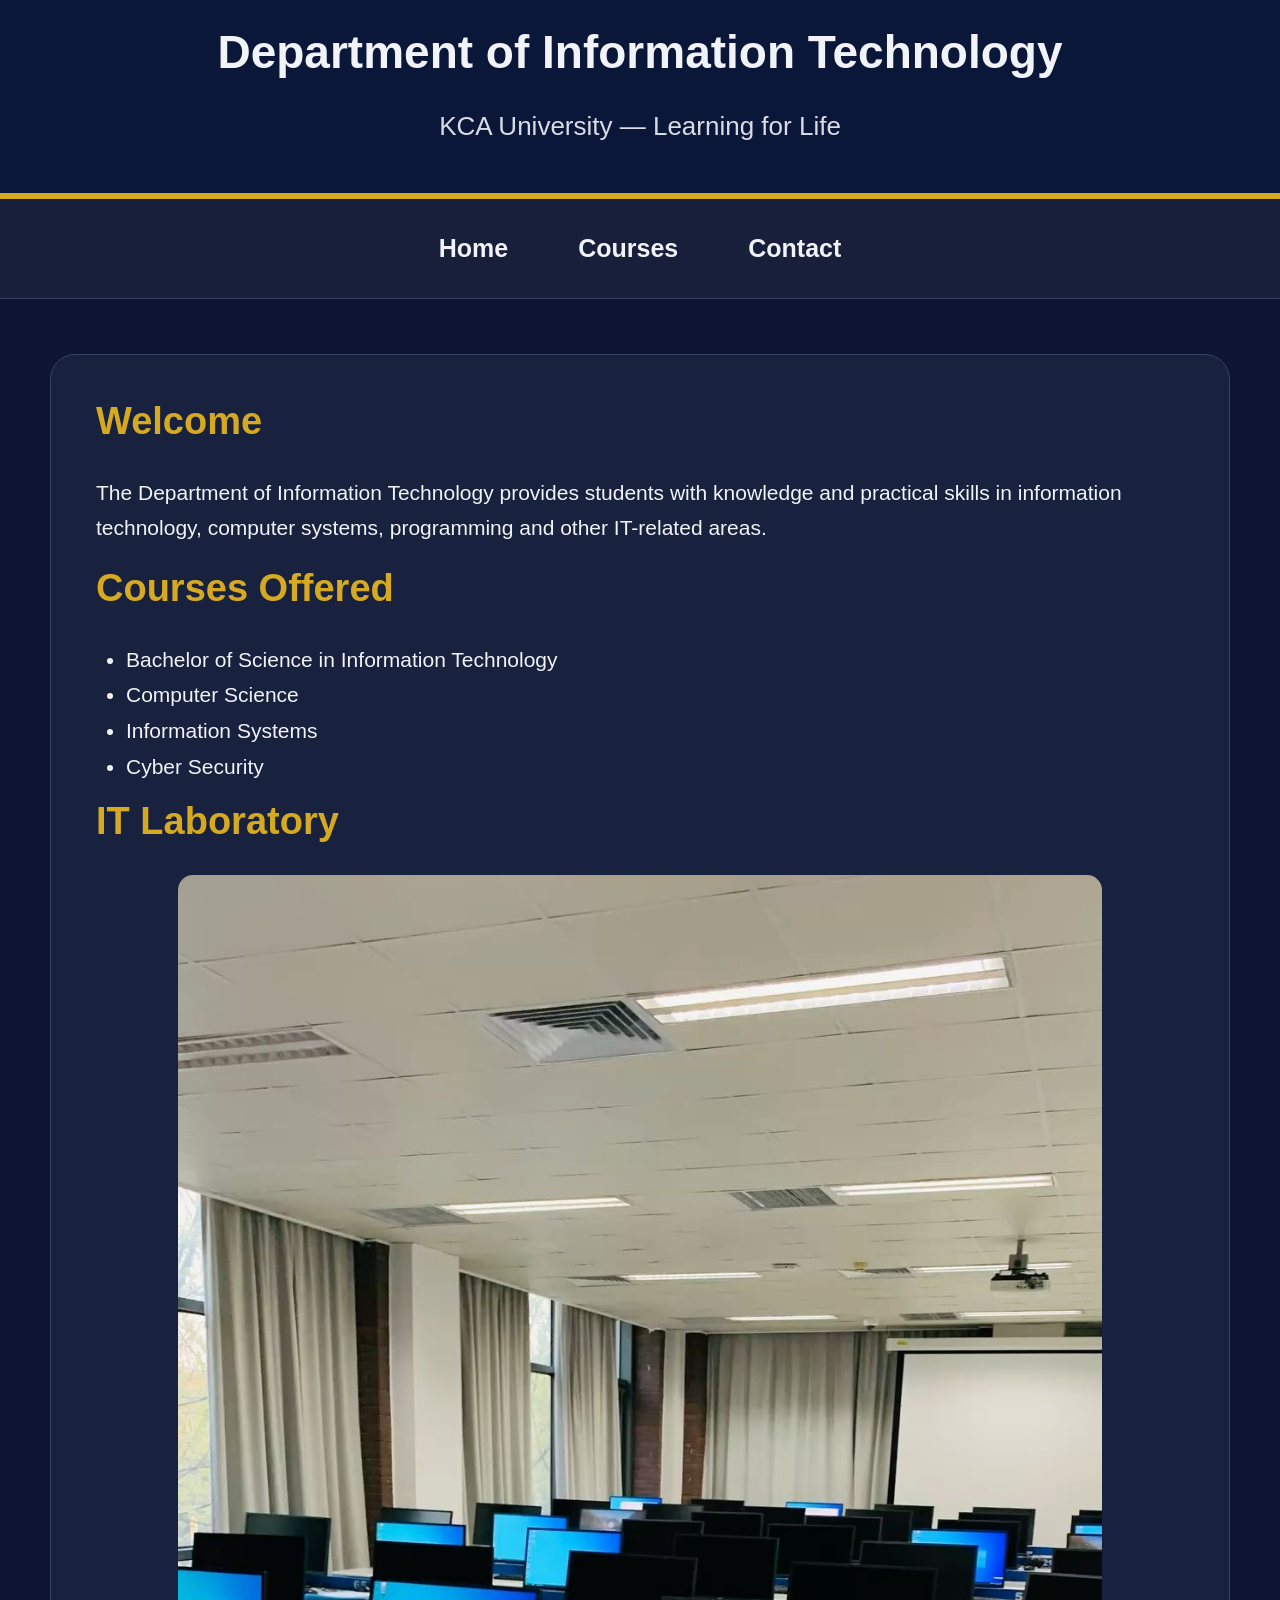
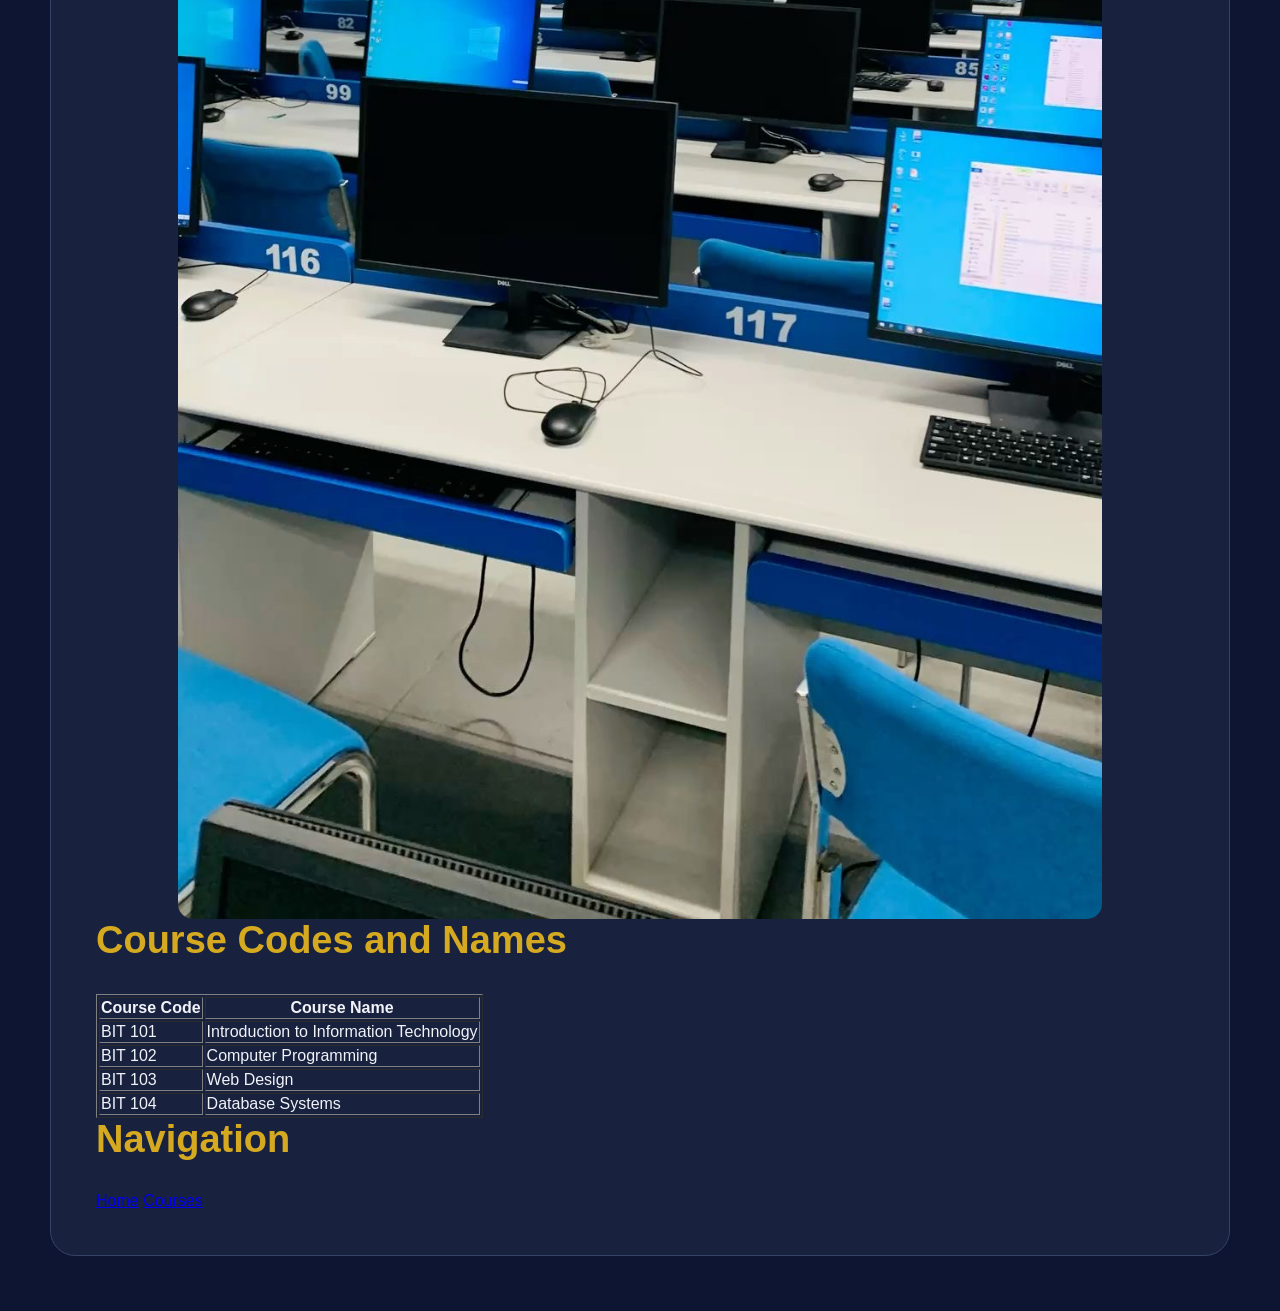
<file: index.html>
<!DOCTYPE html>
<html>
    
<head>
    <meta charset="UTF-8">
    <meta name="viewport" content="width=device-width, initial-scale=1.0">
    
    <title>Department of Information Technology</title>

    <link rel="stylesheet" href="style.css">
</head>  

<body>
     <header>
        <h1>Department of Information Technology</h1>
        <p>KCA University — Learning for Life</p>
    </header>
    
    <nav>
    <a href="index.html">Home</a> 
    <a href="courses.html">Courses</a> 
    <a href="contact.html">Contact</a>
</nav>
    
<main>
    <h2>Welcome</h2>   

    <p>
        The Department of Information Technology provides students
        with knowledge and practical skills in information technology,
        computer systems, programming and other IT-related areas.
    </p>

    <h2>Courses Offered</h2>

    <ul>
        <li>Bachelor of Science in Information Technology</li>
        <li>Computer Science</li>
        <li>Information Systems</li>
        <li>Cyber Security</li>
    </ul>
    <h2>IT Laboratory</h2>

<img src="itxlab.png" alt="IT Laboratory" class="lab-image">



    <h2>Course Codes and Names</h2>

    <table border="1">
        <tr>
            <th>Course Code</th>
            <th>Course Name</th>
        </tr>
        <tr>
            <td>BIT 101</td>
            <td>Introduction to Information Technology</td>
        </tr>
        <tr>
            <td>BIT 102</td>
            <td>Computer Programming</td>
        </tr>
        <tr>
            <td>BIT 103</td>
            <td>Web Design</td>
        </tr>
        <tr>
            <td>BIT 104</td>
            <td>Database Systems</td>
        </tr>
    </table>

    <h2>Navigation</h2>

    <a href="index.html">Home</a> 
    <a href="#courses">Courses</a>

</main>
</body>
</html>
</file>
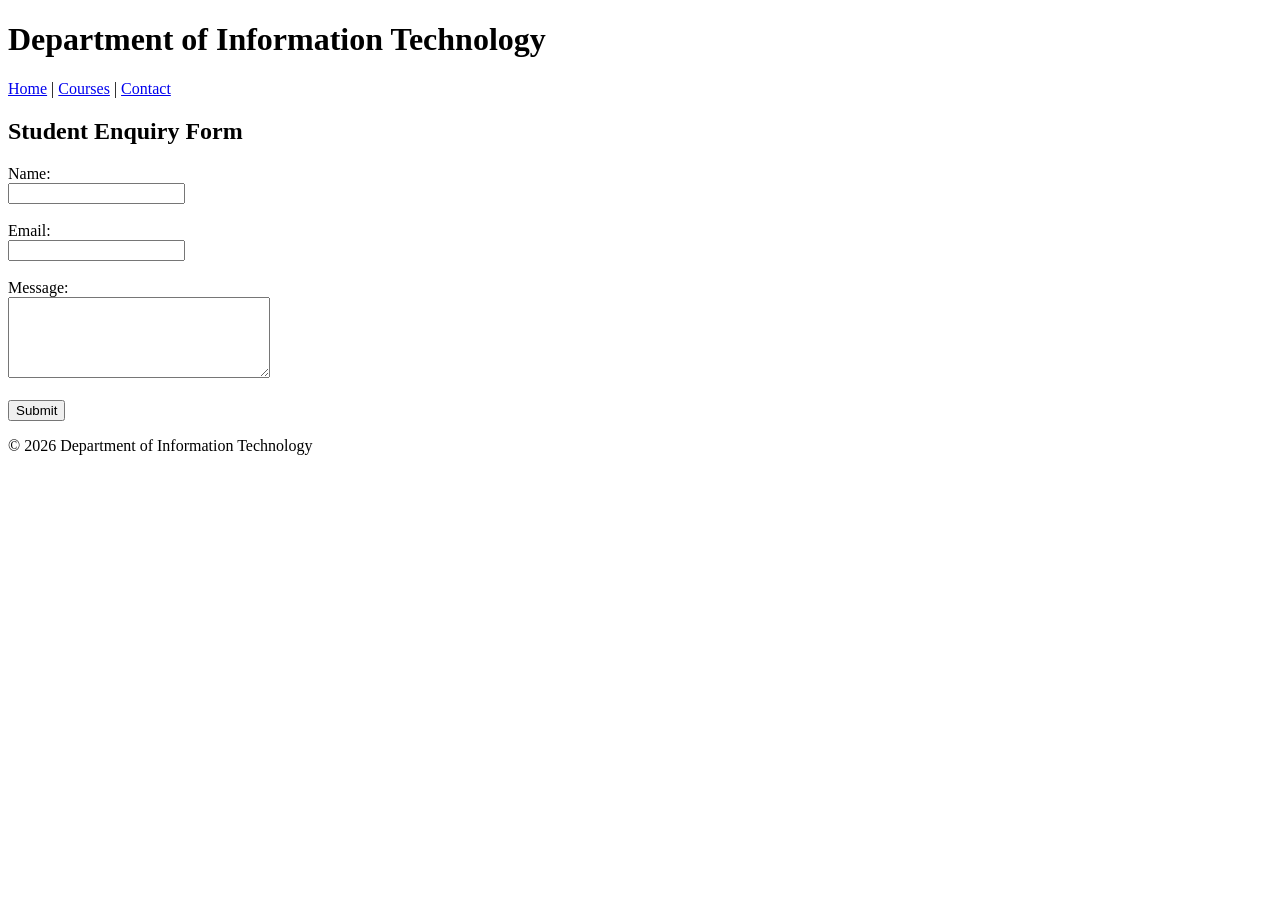
<file: contact.html>
<!DOCTYPE html>
<html>
<head>
    <title>Contact - Department of Information Technology</title>
</head>

<body>

<header>
    <h1>Department of Information Technology</h1>
</header>

<nav>
    <a href="index.html">Home</a> |
    <a href="courses.html">Courses</a> |
    <a href="contact.html">Contact</a>
</nav>

<main>

    <section>
        <h2>Student Enquiry Form</h2>

        <form>
            <label for="name">Name:</label><br>
            <input type="text" id="name" name="name"><br><br>

            <label for="email">Email:</label><br>
            <input type="email" id="email" name="email"><br><br>

            <label for="message">Message:</label><br>
            <textarea id="message" name="message" rows="5" cols="30"></textarea><br><br>

            <input type="submit" value="Submit">
        </form>
    </section>

</main>

<footer>
    <p>&copy; 2026 Department of Information Technology</p>
</footer>

</body>
</html>
</file>
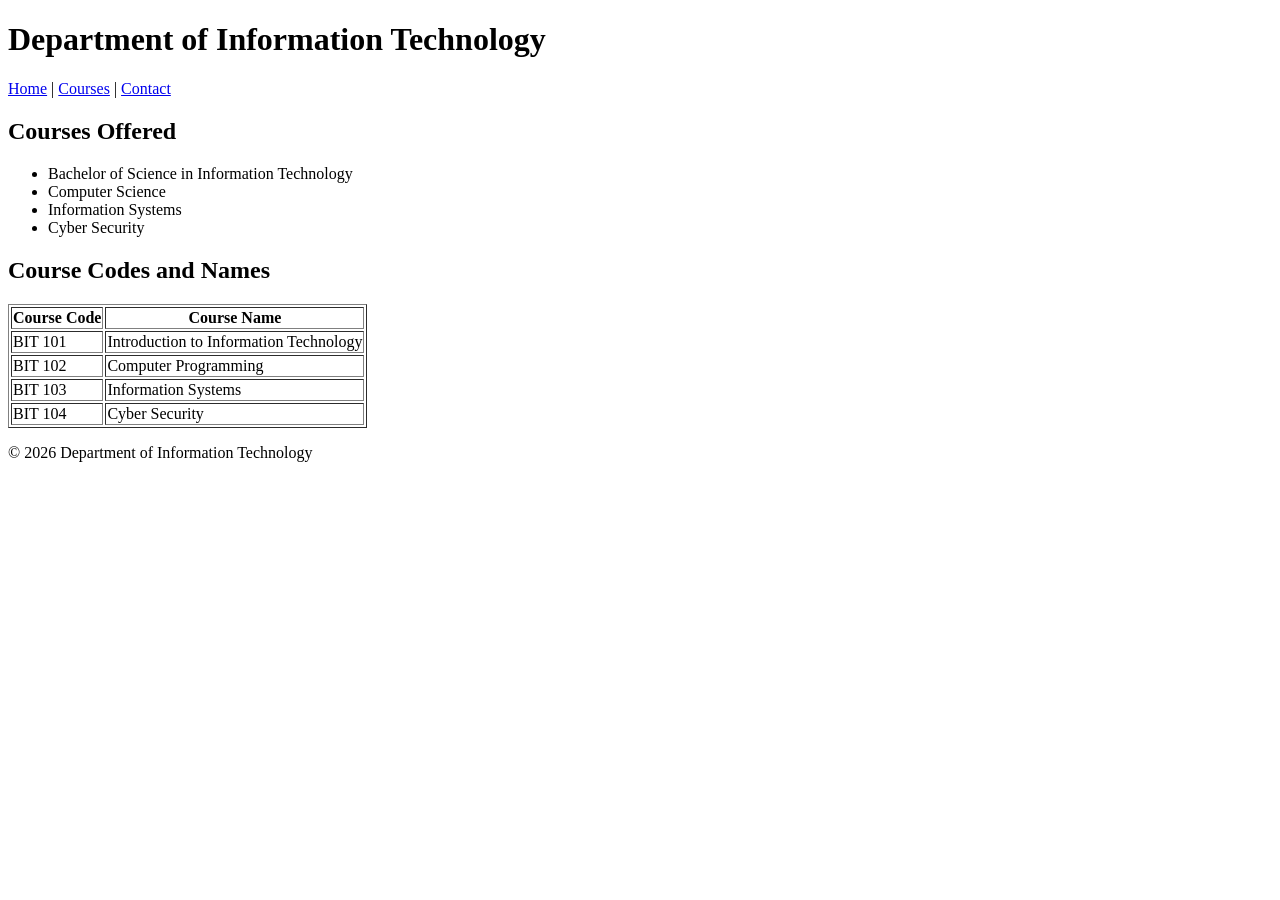
<file: courses.html>
<!DOCTYPE html>
<html>
<head>
    <title>Courses - Department of Information Technology</title>
</head>

<body>

<header>
    <h1>Department of Information Technology</h1>
</header>

<nav>
    <a href="index.html">Home</a> |
    <a href="courses.html">Courses</a> |
    <a href="contact.html">Contact</a>
</nav>

<main>

<section>
    <h2>Courses Offered</h2>

    <ul>
        <li>Bachelor of Science in Information Technology</li>
        <li>Computer Science</li>
        <li>Information Systems</li>
        <li>Cyber Security</li>
    </ul>
</section>

<section>
    <h2>Course Codes and Names</h2>

    <table border="1">
        <tr>
            <th>Course Code</th>
            <th>Course Name</th>
        </tr>
        <tr>
            <td>BIT 101</td>
            <td>Introduction to Information Technology</td>
        </tr>
        <tr>
            <td>BIT 102</td>
            <td>Computer Programming</td>
        </tr>
        <tr>
            <td>BIT 103</td>
            <td>Information Systems</td>
        </tr>
        <tr>
            <td>BIT 104</td>
            <td>Cyber Security</td>
        </tr>
    </table>
</section>

</main>

<footer>
    <p>&copy; 2026 Department of Information Technology</p>
</footer>

</body>
</html>
</file>
<file: style.css>
* {
    box-sizing: border-box;
}

body {
    margin: 0;
    font-family: Arial, Helvetica, sans-serif;
    background: #0d1533;
    color: #f1f3f8;
}

/* Header */
header {
    text-align: center;
    padding: 25px 20px 45px;
    background: #0b1738;
    border-bottom: 6px solid #d6aa20;
}

header h1 {
    margin: 0;
    font-size: 46px;
    font-weight: 700;
}

header p {
    margin: 25px 0 0;
    font-size: 26px;
    color: #d9dce5;
}

/* Navigation */
nav {
    display: flex;
    justify-content: center;
    gap: 70px;
    padding: 35px;
    background: #171f3b;
    border-bottom: 1px solid #34405f;
}

nav a {
    color: #f1f3f8;
    text-decoration: none;
    font-size: 25px;
    font-weight: bold;
}

nav a:hover {
    color: #d6aa20;
}

/* Main content */
main {
    max-width: 1180px;
    margin: 55px auto;
    padding: 45px;
    background: #18213e;
    border: 1px solid #354366;
    border-radius: 25px;
}

h2 {
    color: #d6aa20;
    font-size: 38px;
    margin-top: 0;
}

h3 {
    font-size: 30px;
    color: #ffffff;
}

p,
li {
    font-size: 21px;
    line-height: 1.7;
}

ul {
    padding-left: 30px;
}

/* Laboratory image */
.lab-image {
    display: block;
    width: 85%;
    max-width: 950px;
    margin: 30px auto 0;
    border-radius: 15px;
}

/* Mobile */
@media (max-width: 700px) {
    header h1 {
        font-size: 32px;
    }

    header p {
        font-size: 20px;
    }

    nav {
        gap: 25px;
        padding: 25px 10px;
    }

    nav a {
        font-size: 18px;
    }

    main {
        margin: 25px 15px;
        padding: 25px;
    }

    h2 {
        font-size: 30px;
    }

    p,
    li {
        font-size: 18px;
    }

    .lab-image {
        width: 100%;
    }
}
</file>
